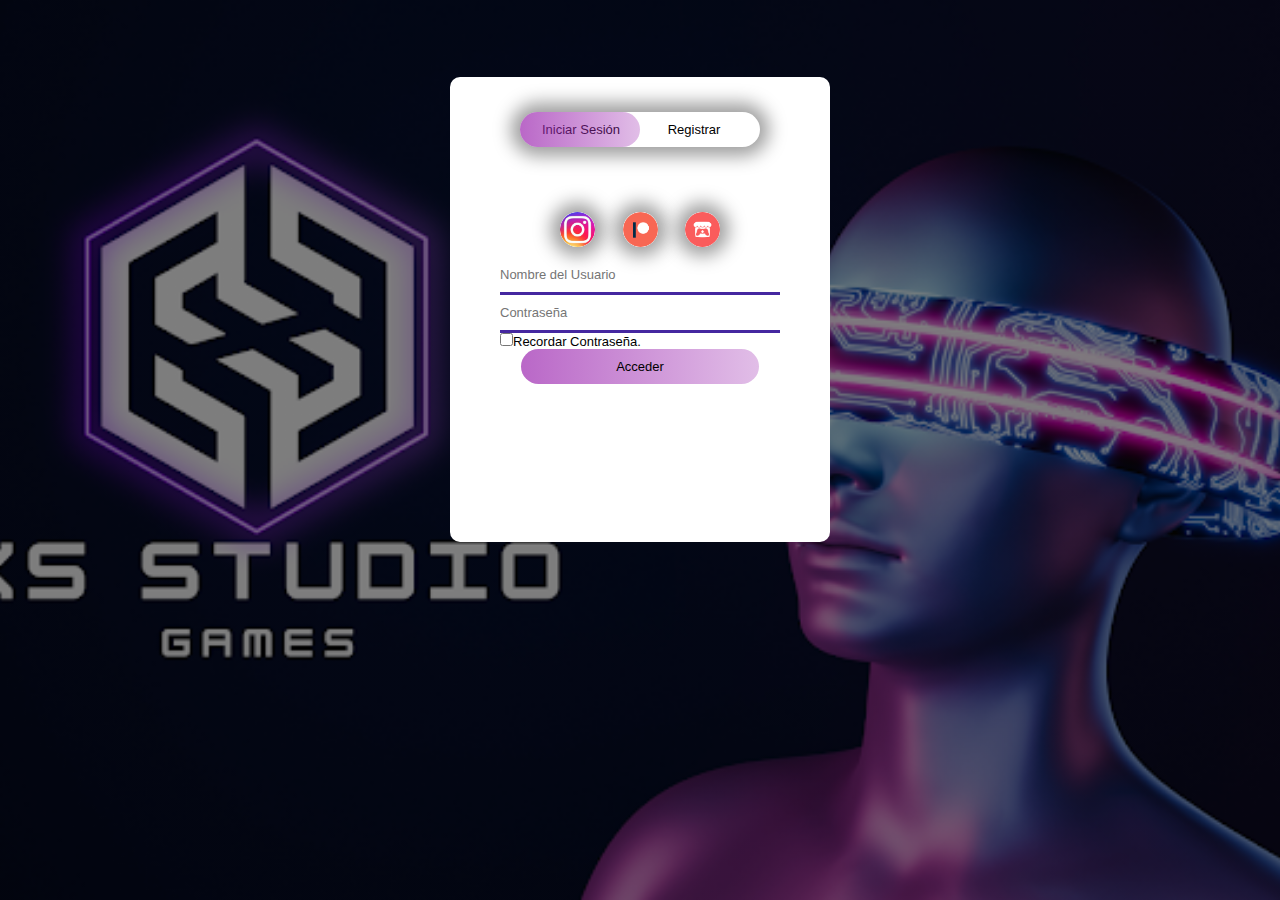
<file: index.html>
<!DOCTYPE html>
<html lang="es">
<head>
  <meta charset="UTF-8">
  <meta http-equiv="X-UA-Compatible" content="IE=edge">
  <meta name="viewport" content="width=device-width, initial-scale=1.0">
  <title>LOGINWEB</title>
  <link rel="stylesheet" href="style (1).css">
</head>
<body>

    <div class="container">
     <div class="form-box">
     <div class="button-box">
      <div id="elegir"></div>
      <button type="button" class="toggle-btn" onclick="login()">Iniciar Sesión</button>
      <button type="button" class="toggle-btn" onclick="registrar()">Registrar</button>
     </div>
     <div class="redes-sociales">
     <img src="img/ig.jpg" alt="icono_instagram">
     <a tittle= "Patreon" href= "https://www.patreon.com/XS_StudioGames" target= "_blank"><img src="img/panteon.png" alt="icono_panteon"></a>
     <img src="img/intch.png" alt="icono_itch">
     </div>
     <form id="login" class="input-group">
            <input type="text" class="input-field" placeholder="Nombre del Usuario" required>
                  <input type="password" class="input-field" placeholder="Contraseña" required>
                       <input type="checkbox" class="check-box"><span>Recordar Contraseña.</span>
                              <button type="submit" class="submit-btn" >Acceder</button>
     </form>
     <form id="registrar" class="input-group1">
             <input type="text" class="input-field" placeholder="Nombre del Usuario" required>
                    <input type="email" class="input-field" placeholder="Correo" required>
                          <input type="password" class="input-field" placeholder="Contraseña" required>
                               <input type="checkbox" class="check-box"><span>Acepto los terminos y condiciones.</span>
                                            <button type="submit" class="submit-btn" >Registrar</button>
     </form>
    </div>

    <script>
      var x = document.getElementById("login");
      var y = document.getElementById("registrar");
      var z = document.getElementById("elegir");

      if (x.style.display !== "none") {
        x.style.display = "block";
        y.style.display = "none";
      }

      function login(){

        x.style.display = "block";
        y.style.display = "none";

        x.style.left= "50px"
        y.style.left= "450px"
        z.style.left= "0px"
        }

        function registrar(){

        x.style.display = "none";
        y.style.display = "block";

        x.style.left= "-400px"
        y.style.left= "50px"
        z.style.left= "120px"
      }

    </script>
  </body>
</html>
</file>
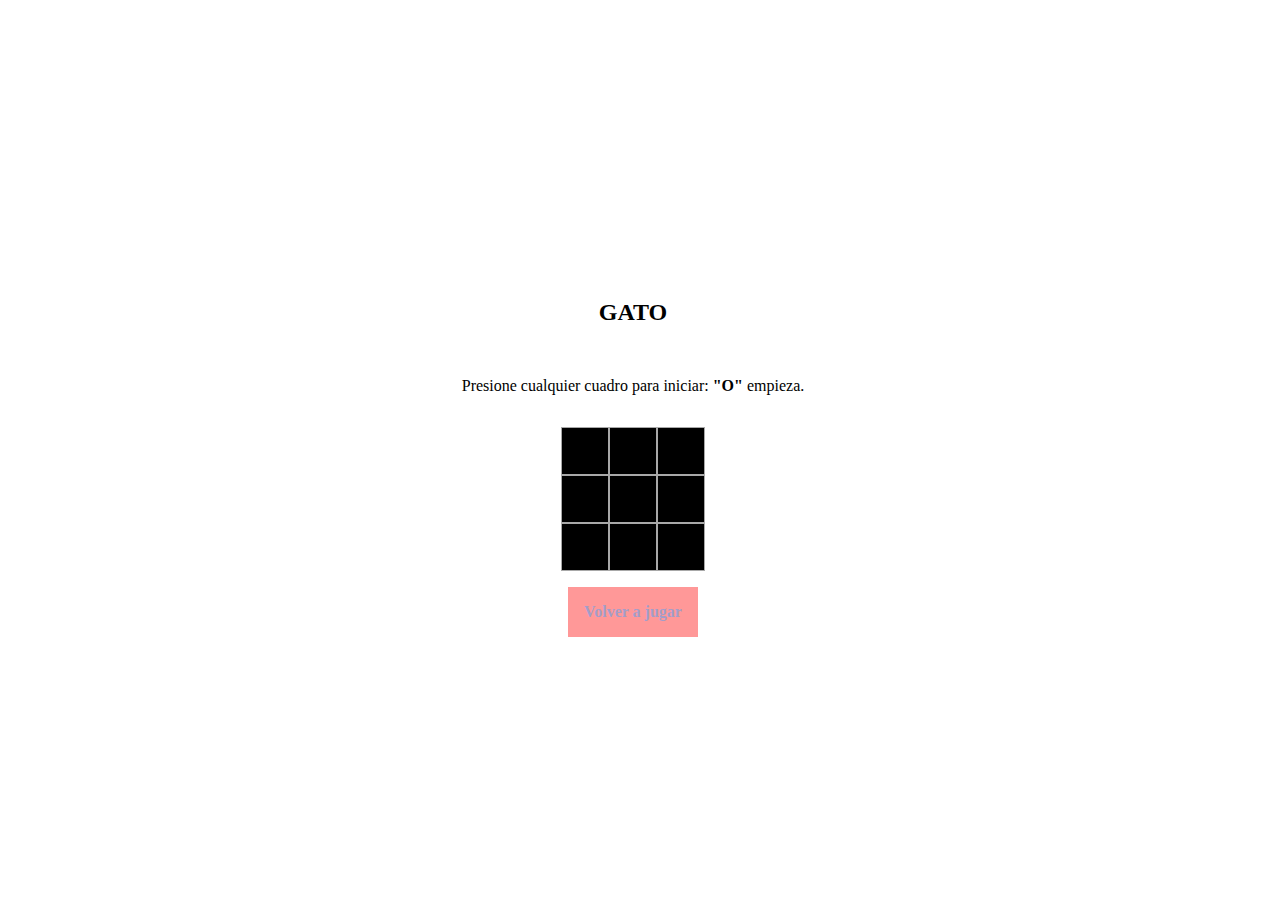
<file: LOGINWEB/WEBPAGE/index.html>
<!DOCTYPE html>
<html lang="es">
<head>
    <meta charset="UTF-8">
    <meta http-equiv="X-UA-Compatible" content="IE=edge">
    <meta name="viewport" content="width=device-width, initial-scale=1.0">
    <link rel="stylesheet" href="style.css">
    <title>Tres en raya</title>
</head>
<body>
    <div class="contenedor-juego">
        <div class="juego-titulo"><h2>GATO</h2></div>
        <p id = "juego-info" class="juego-info"></p>
        <div class="juego-cuadricula">

            <div class="cuadro"></div>
            <div class="cuadro"></div>
            <div class="cuadro"></div>
            <div class="cuadro"></div>
            <div class="cuadro"></div>
            <div class="cuadro"></div>
            <div class="cuadro"></div>
            <div class="cuadro"></div>
            <div class="cuadro"></div>

        </div>

        <div id ="juego-boton" class="juego-boton">Volver a jugar</div>
    </div>

   <script src="./style.css"></script>
   <script src="./javascript.js"></script>
</body>
</html>
</file>
<file: style (1).css>
*{
    margin: 0;
    padding: 0;
    font-size: 13px;
    font-family: 'Segoe UI', Tahoma, Geneva, Verdana, sans-serif;


}
    .container{
    height: 100%;
    width: 100%;
    background-image: linear-gradient( rgba(0, 0, 0, 0.5), rgba(0, 0, 0, 0.5)), url(img/xs1.png);
    background-position: center;
    background-size: cover;
    position: absolute;
}

.form-box{
    width: 370px;
    height: 455px;
    position: relative;
    margin: 6% auto;
    background: #ffffff;
    padding: 5px;
    border-radius: 10px;
    overflow: hidden;
    display: flex;
    flex-direction: column;
    align-items: center;

}

.button-box{
    width: 240px;
    margin: 30px auto;
    position: relative;
    box-shadow: 0 0 18px 9px #9e9e9e ;
    border-radius: 30px;
}

.toggle-btn{
    padding: 10px 22px;
    cursor: pointer;
    background: transparent;
    border: 0px;
    outline: none;

}

#elegir{
    top: 0;
    left: 0;
    position: absolute;
    width: 120px;
    height: 100%;
    background: linear-gradient( to right, rgba(156, 39, 176, 0.7), rgba(156, 39, 176, 0.3));
    border-radius: 30px;
    transition: 0.8s;
}

.redes-sociales{
    margin: 35px auto;
    text-align: center;

}

.redes-sociales img{
    width: 35px;
    margin: 0 12px;
    box-shadow: 0 0 18px 9px #9e9e9e;
    cursor: pointer;
    border-radius: 50%;

}

.input-group{
    top: 180px;
    position: absolute;
    width: 280px;
    transition: 0.8s;
}
.input-group1{
    top: 180px;
    position: absolute;
    width: 280px;
    transition: 0.8s;
}

.input-field{
    width: 100%;
    padding: 10px 0;
    margin: 10px 5;
    border-left: 0;
    border-top: 0;
    border-right: 0;
    border-bottom: 3px solid #4527a0;
    outline: none;
    background: transparent;
}

.submit-btn{
    width: 85%;
    padding: 10px 30px;
    cursor: pointer;
    display: block;
    margin: auto;
    background: linear-gradient( to right, rgba(156, 39, 176, 0.7), rgba(156, 39, 176, 0.3));
    border: 0px;
    outline: none;
    border-radius: 30px;

}

.checkbox{
    margin: 30px 10px 30px 0;

}

.span{
    color: #59698d ;
    font-size: 12px;
    bottom: 64px;
    position: absolute;
}

.login{
    left: 50px;
}

.registrar{
    left: 450px;
}
</file>
<file: LOGINWEB/WEBPAGE/style.css>
*{
    margin: 1;
    padding: 1;
    box-sizing: border-box;
}

.contenedor-juego{
    height:100vh;
    max-width: 1250px;
    display: flex;
    flex-direction: column;
    justify-content: center;
    align-items: center;
    gap:1rem;
    text-align: center;

}

.juego-titulo, .juego-info{
    text-align: center;
}

.juego-cuadricula{
   
    display: grid;
    grid-template-columns: auto auto auto;
    gap:0;
}

.cuadro{
    width:3rem;
    height: 3rem;
    border: 1px solid rgb(168, 168, 168);
    text-align: center;
    color:rgb(7, 255, 69);
    display: flex;
    justify-content: center;
    align-items: center;
    background-color: black;
    transition: background-color ease-in 0.2s;
}

.cuadro:hover{
   
    background-color:hwb(244 3% 57% / 0.8);
    
}

.juego-boton{
    display:inline-flex;
    padding: 1rem 1rem;
    background:red ;
    color: #180d7a;
    cursor: pointer;
    justify-content: center;
    font-weight: bold;
    transition:color ease-out 0.3s;
   
}

.juego-boton:hover{
  
    background:rgb(120, 70, 238) ;
    color: red;
    border: 1px solid red;
   
}
</file>
